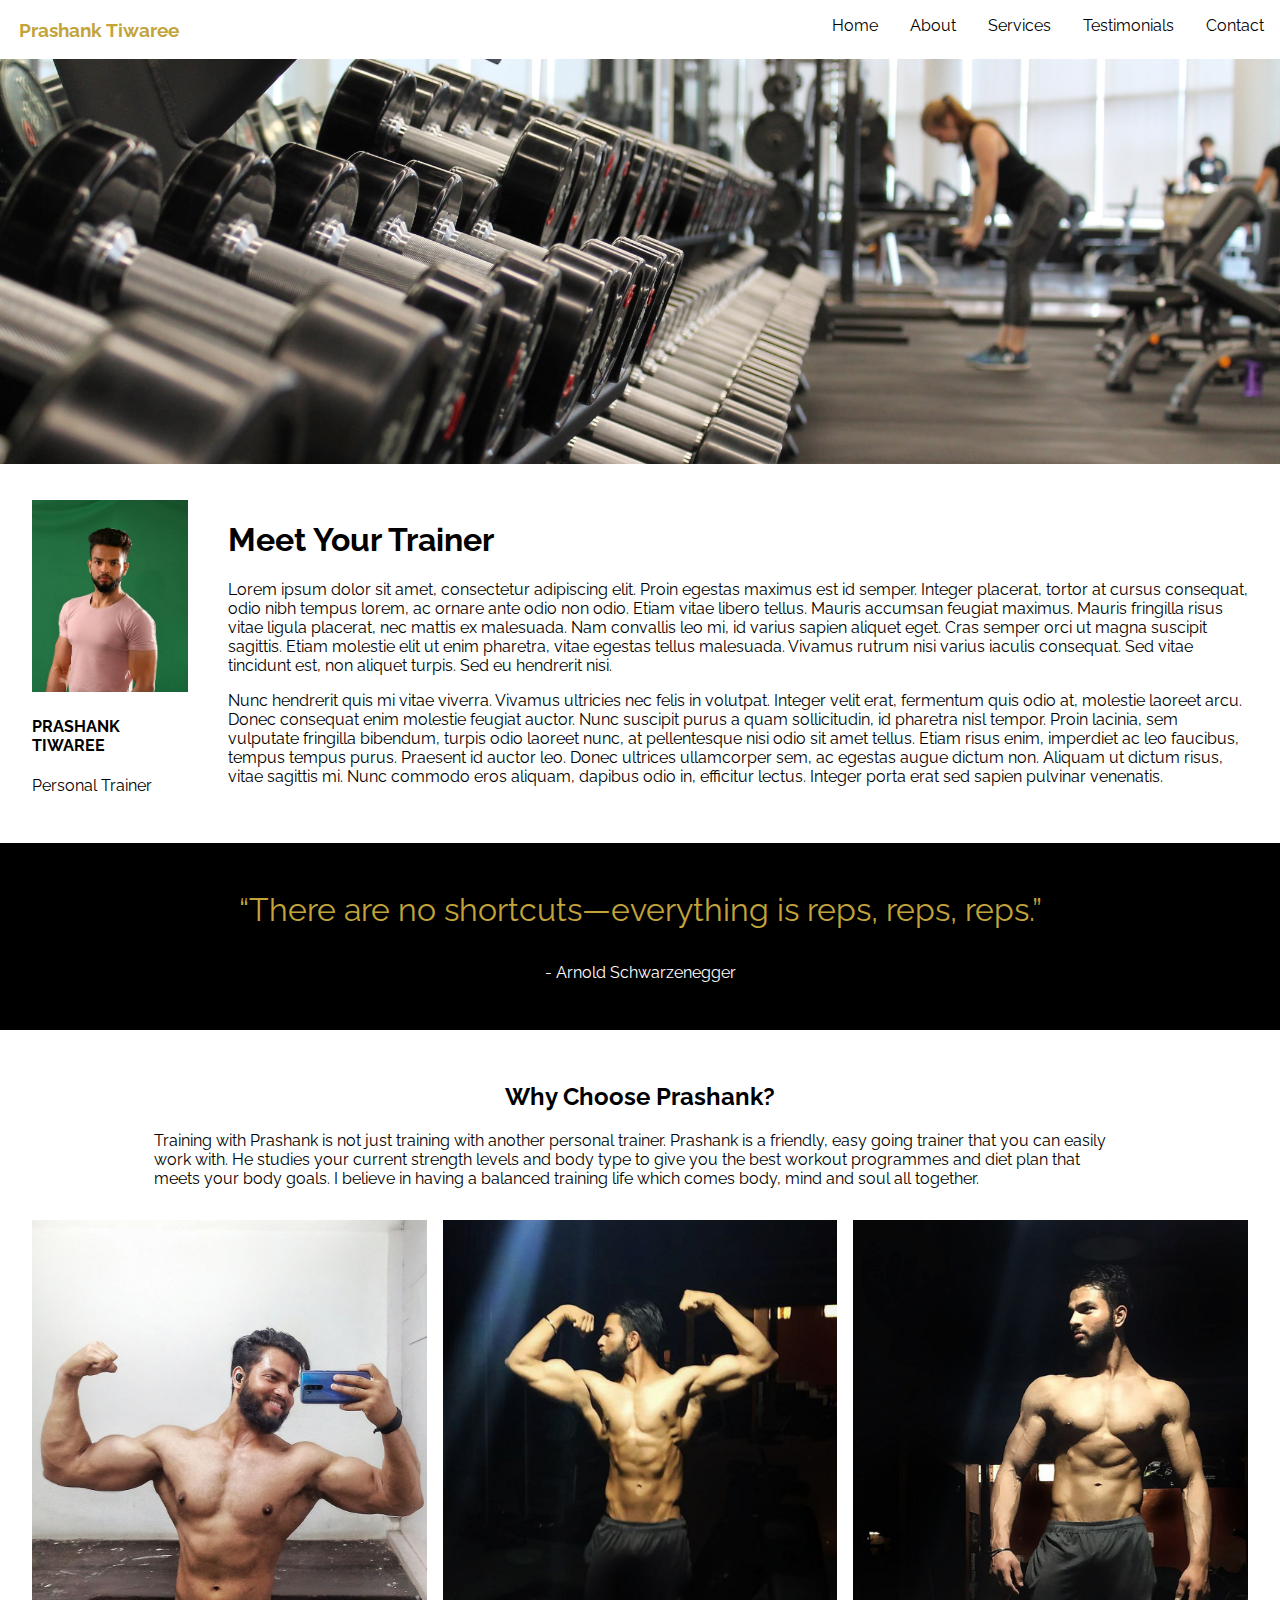
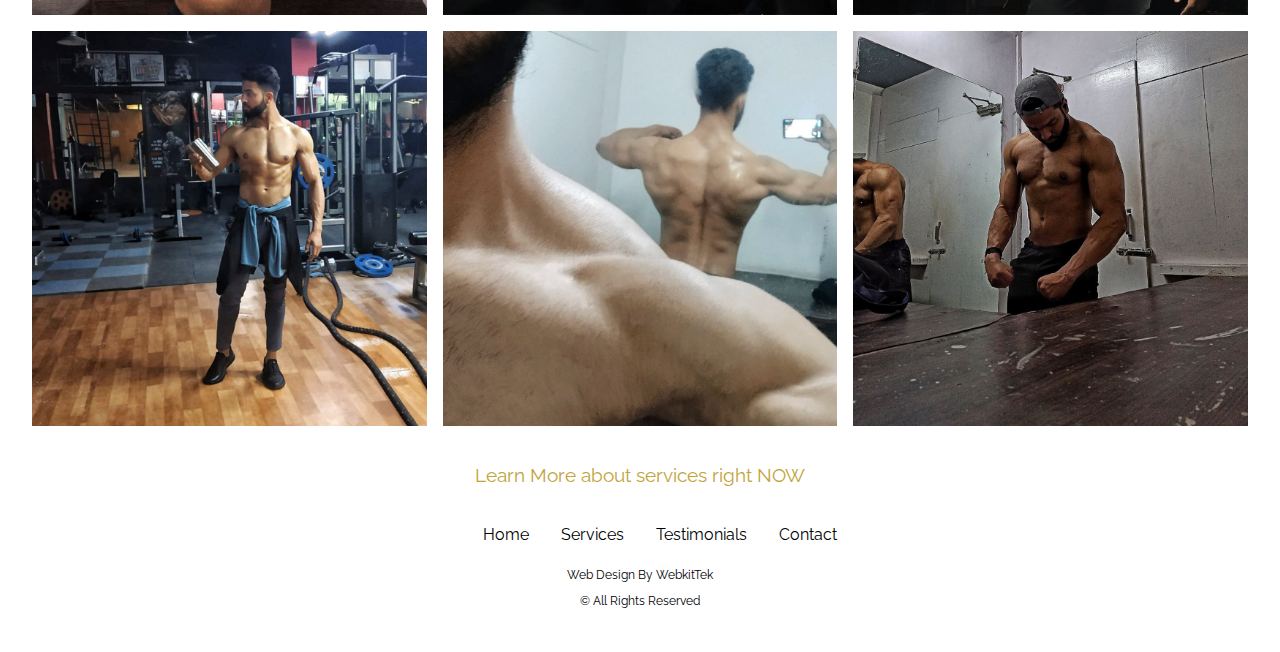
<file: about.html>
<!DOCTYPE html>
<html>
<head>
	<meta charset="utf-8">
	<meta name="viewport" content="width=device-wdith initial-scale=1">
	<title>About- Meet Your Trainer</title>
	<meta name="description" content="Prashank Tiwaree is a fitness coach that's not only here to make you workout plans but also educate you throughout your journey and guide you in each every step. Learn more now">
	<link rel="shortcut icon" type="image/jpg" href="Favicon-broad dreams.jpg">
	<link rel="stylesheet" type="text/css" href="styles.css">
	<link rel="stylesheet" type="text/css" href="about.css">
	<link rel="preconnect" href="https://fonts.gstatic.com">
	<link href="https://fonts.googleapis.com/css2?family=Raleway:wght@500&display=swap" rel="stylesheet">
</head>
<body>
	<!--Nav Bar-->
	<nav class="nav-class" id="sticky"> 
		<h3 class="logo-txt">Prashank Tiwaree</h3>
		<a href="#" class="toggle-btn">
			<span class="bar"></span>
			<span class="bar"></span>
			<span class="bar"></span>
		</a>
		<div class="nav-links">
			<ul class="nav-list">
				<li class="nav-item"><a id="nav-link" href="index.html">Home</a></li>
				<li class="nav-item"><a id="nav-link" href="about.html">About</a></li>
				<li class="nav-item"><a id="nav-link" href="services.html">Services</a></li>
				<li class="nav-item"><a id="nav-link"  href="testimonials.html">Testimonials</a></li>
				<li class="nav-item"><a id="nav-link" href="contact.html">Contact</a></li>
			</ul>	
		</div>				
	</nav>

	<!--Background-->
	<div class="wall">
		<img class="wall-pic" src="Wide Gym Wallpaper.jpg" alt="A wide picture of a gym focused on weight rack and in distance a girl doing dumbell rows">	
	</div>

	<section class="aboutMe">
		<div class="img-sec">
			<img id="about-img" src="Portrait of prashank.jpg"  alt="I'm Prashank TIwaree. Your personal trainer. Yes that is me in this portrait">
			<h4>PRASHANK TIWAREE</h4>
			<p class="designation">Personal Trainer</p>
		</div>
		<div class="text">
			<h1>Meet Your Trainer</h1>
			<p class="about-desc">Lorem ipsum dolor sit amet, consectetur adipiscing elit. Proin egestas maximus est id semper. Integer placerat, tortor at cursus consequat, odio nibh tempus lorem, ac ornare ante odio non odio. Etiam vitae libero tellus. Mauris accumsan feugiat maximus. Mauris fringilla risus vitae ligula placerat, nec mattis ex malesuada. Nam convallis leo mi, id varius sapien aliquet eget. Cras semper orci ut magna suscipit sagittis. Etiam molestie elit ut enim pharetra, vitae egestas tellus malesuada. Vivamus rutrum nisi varius iaculis consequat. Sed vitae tincidunt est, non aliquet turpis. Sed eu hendrerit nisi.</p>
			<p class="about-desc">Nunc hendrerit quis mi vitae viverra. Vivamus ultricies nec felis in volutpat. Integer velit erat, fermentum quis odio at, molestie laoreet arcu. Donec consequat enim molestie feugiat auctor. Nunc suscipit purus a quam sollicitudin, id pharetra nisl tempor. Proin lacinia, sem vulputate fringilla bibendum, turpis odio laoreet nunc, at pellentesque nisi odio sit amet tellus. Etiam risus enim, imperdiet ac leo faucibus, tempus tempus purus. Praesent id auctor leo. Donec ultrices ullamcorper sem, ac egestas augue dictum non. Aliquam ut dictum risus, vitae sagittis mi. Nunc commodo eros aliquam, dapibus odio in, efficitur lectus. Integer porta erat sed sapien pulvinar venenatis.</p>
		</div>
	</section>

	<section class="quote">
		<div class="quote-main">
			“There are no shortcuts—everything is reps, reps, reps.”
		</div>
		<div class="author">- Arnold Schwarzenegger</div>
	</section>

	<section class="why-choose-me">
		<h2>Why Choose Prashank?</h2>
		<p class="about-para">Training with Prashank is not just training with another personal trainer. Prashank is a friendly, easy going trainer that you can easily work with. He studies your current strength levels and body type to give you the best workout programmes and diet plan that meets your body goals. I believe in having a balanced training life which comes body, mind and soul all together.</p>		
		<div class="about-img-grid">
			<img id="about-sub-img" src="about-grid-one.jpg" alt="A girl doing dumbell rows in red leggings and white skinny that has a nice floral colored tattoo on her right shoulder">
			<img id="about-sub-img" src="about-grid-two.jpg" alt="A young man determined to lifeting heavy in deep squatting position">
			<img id="about-sub-img" src="about-grid-three.jpg" alt="Strong girl doing leg press and lighting reveals her amazing muscle distribution of her thighs">
			<img id="about-sub-img" src="about-grid-four.jpg" alt="A man with washboard abs and nice chest and shoulders using cable crossover machine">
			<img id="about-sub-img" src="about-grid-five.jpg" alt="A girl with red hoodie attatched to red sports bra and white shorts with insane abs posing next to weights">
			<img id="about-sub-img" src="about-grid-six.jpg" alt="A strong man trying heavy wight shoulder raises and his facial expressions shows how heavy that is">			
		</div>
	</section>	

	<section class="service-redirect">
		<div class="service-text"><a id="about-link" href="services.html">
			Learn More about services right NOW
			</a>
		</div>
	</section>

	<!--Footer-->
	<footer>
		<ul class="footer-list">
			<li class="footer-item"><a id="footer-link" href="index.html">Home</a></li>
			<li class="footer-item"><a id="footer-link" href="services.html">Services</a></li>
			<li class="footer-item"><a id="footer-link" href="testimonials.html">Testimonials</a></li>
			<li class="footer-item"><a id="footer-link" href="contact.html">Contact</a></li>
		</ul>
		<div class="sponser">
			<a href="https://webkittek.com/" target="_blank">Web Design By WebkitTek</a>
			<p>&copy; All Rights Reserved</p>
		</div>
	</footer>

<script type="text/javascript" src="script.js"></script>
</body>
</html>
</file>
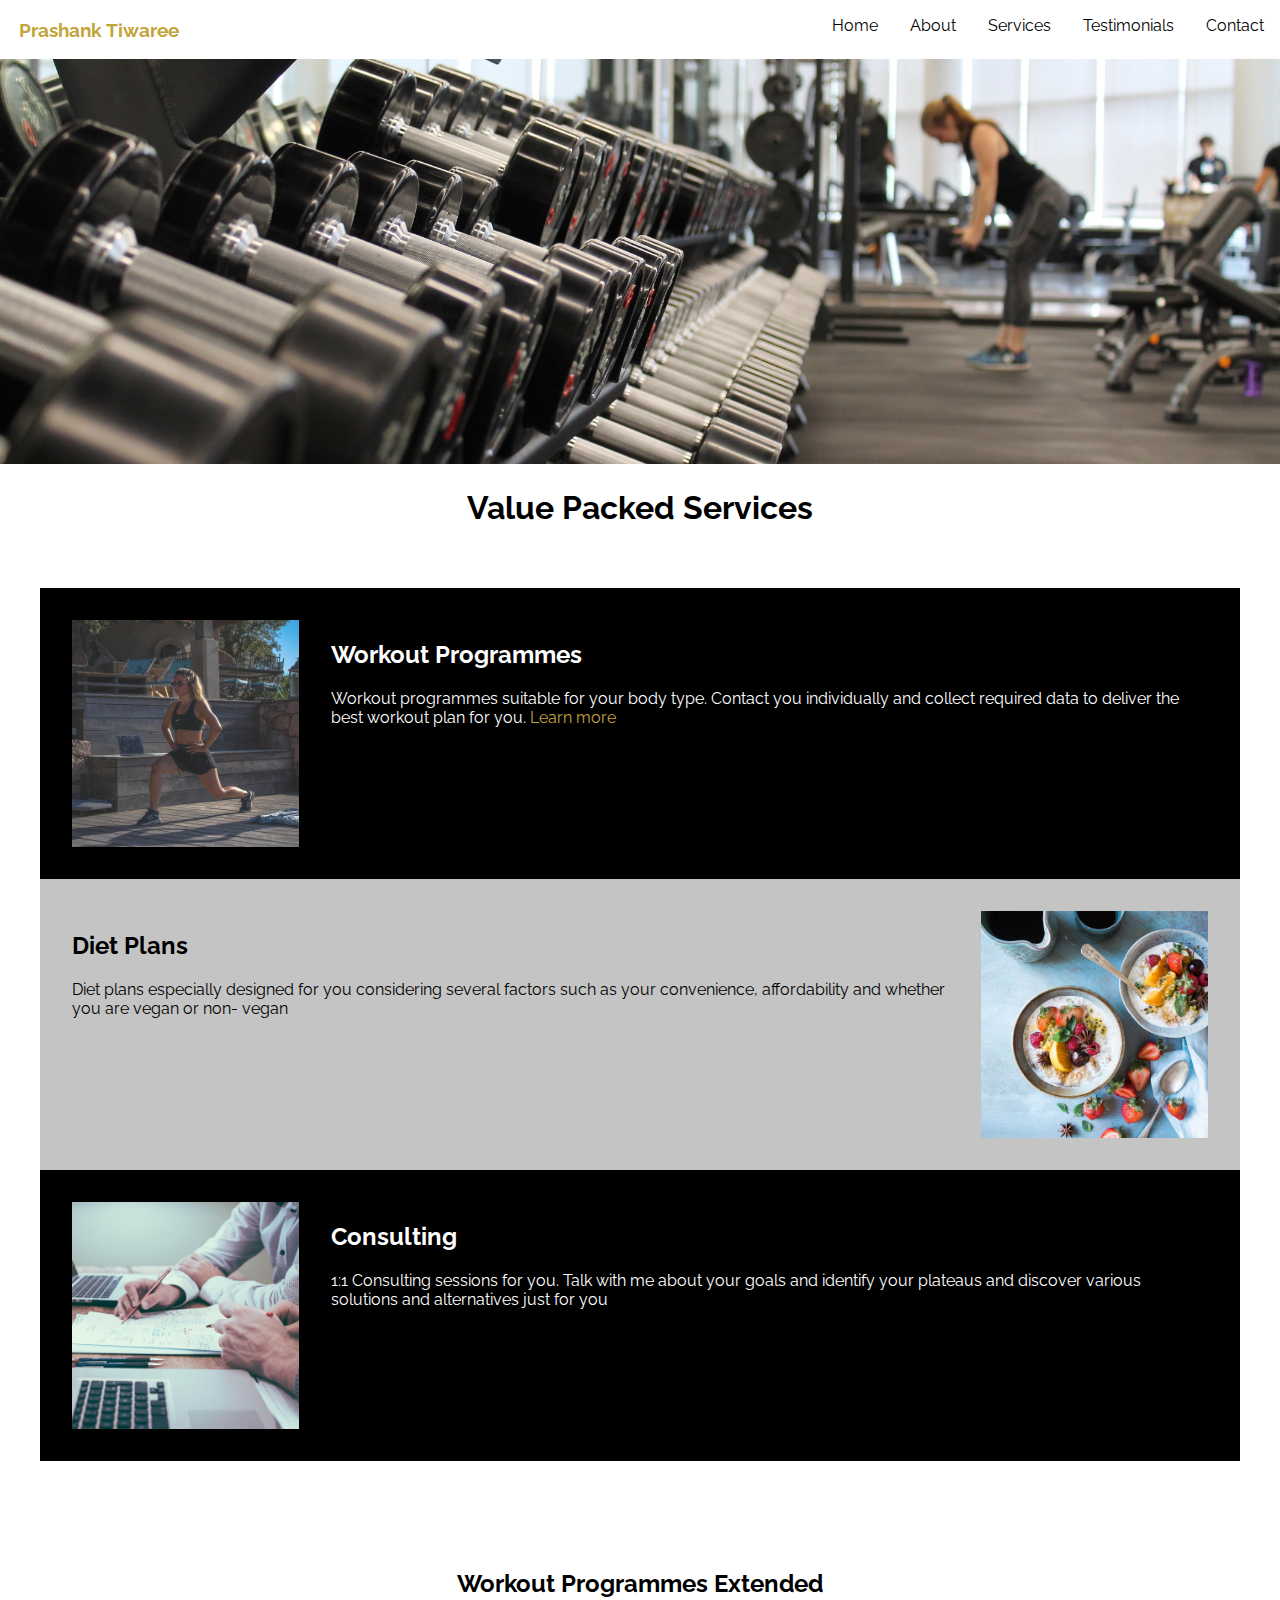
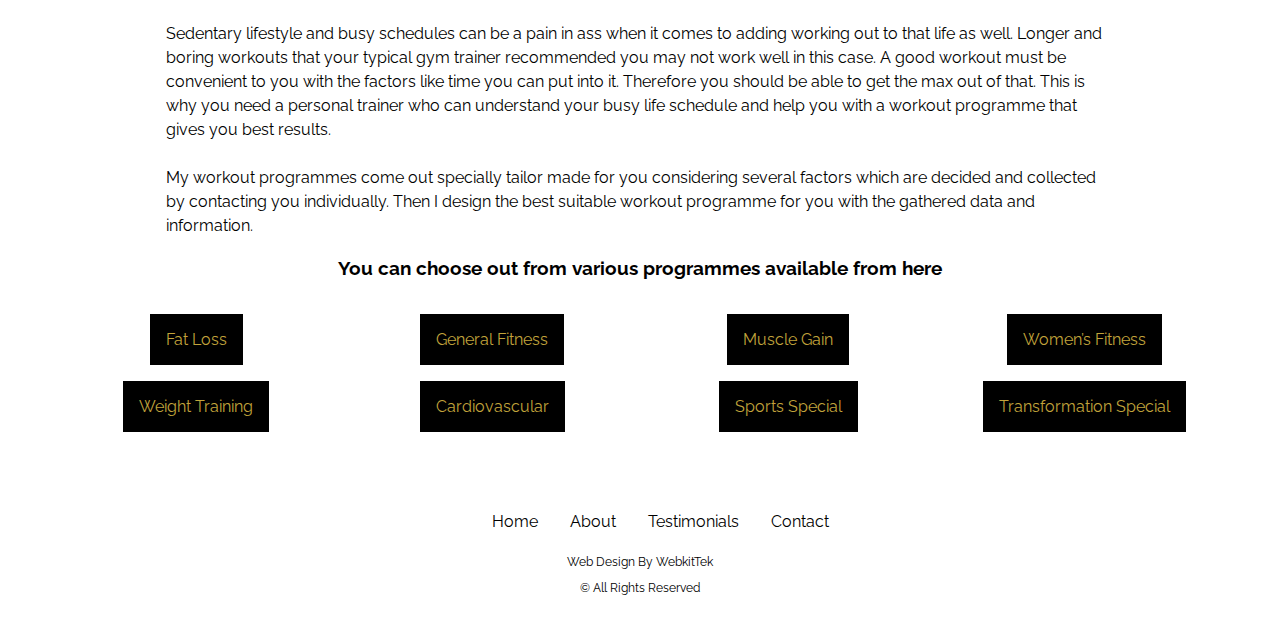
<file: services.html>
<!DOCTYPE html>
<html>
<head>
	<meta charset="utf-8">
	<meta name="viewport" content="width=device-wdith initial-scale=1">
	<title>Services- Workout programmes, Diet plans and Consulting Available</title>
	<meta name="description" content="We got 3 main services. Workout programmes, Diet plans and consulting. Select from range of different workout programmes. Contact me to learn what's best for you">
	<link rel="shortcut icon" type="image/jpg" href="Favicon-broad dreams.jpg">
	<link rel="stylesheet" type="text/css" href="styles.css">
	<link rel="stylesheet" type="text/css" href="services.css">
	<link rel="preconnect" href="https://fonts.gstatic.com">
	<link href="https://fonts.googleapis.com/css2?family=Raleway:wght@500&display=swap" rel="stylesheet">
</head>
<body>
	<!--Nav Bar-->
	<nav class="nav-class" id="sticky"> 
		<h3 class="logo-txt">Prashank Tiwaree</h3>
		<a href="#" class="toggle-btn">
			<span class="bar"></span>
			<span class="bar"></span>
			<span class="bar"></span>
		</a>
		<div class="nav-links">
			<ul class="nav-list">
				<li class="nav-item"><a id="nav-link" href="index.html">Home</a></li>
				<li class="nav-item"><a id="nav-link" href="about.html">About</a></li>
				<li class="nav-item"><a id="nav-link" href="services.html">Services</a></li>
				<li class="nav-item"><a id="nav-link"  href="testimonials.html">Testimonials</a></li>
				<li class="nav-item"><a id="nav-link" href="contact.html">Contact</a></li>
			</ul>	
		</div>				
	</nav>

	<!--Background-->
	<div class="wall">
		<img class="wall-pic" src="Wide Gym Wallpaper.jpg" alt="A wide picture of a gym focused on weight rack and in distance a girl doing dumbell rows">	
	</div>

	<h1 class="title-services">Value Packed Services</h1>

	<section class="service-template">
		<div class="service-card-temp" id="odd">
			<img id="service-img-grid" src="service-grid-one.jpg" alt="A beautiful cute looking girl wearing black sports bra and black sunglasses with black shorts doing lunges under shallow sunlight">
			<div class="card-txt">
				<h2>Workout Programmes</h2>
				<p class="card-para">Workout programmes suitable for your body type. Contact you individually and collect required data to deliver the best workout plan for you.<a id="train-link" href="#extend"> Learn more</a> </p>
			</div>
		</div>
		<div class="service-card-temp" id="even">
			<div class="card-txt">
				<h2>Diet Plans</h2>
				<p class="card-para">Diet plans especially designed for you considering several factors such as your convenience, affordability and whether you are vegan or non- vegan </p>
			</div>
			<img id="service-img-grid" src="service-grid-two.jpg" alt="Healthy food that can drop your jaw instantly">			
		</div>
		<div class="service-card-temp" id="odd">
			<img id="service-img-grid" src="service-grid-three.jpg" alt="Image describes the perfect one-to-one consulting session">
			<div class="card-txt">
				<h2>Consulting</h2>
				<p class="card-para">1:1 Consulting sessions for you. Talk with me about your goals and identify your plateaus  and discover various solutions and alternatives just for you</p>
			</div>
		</div>
	</section>

	<section id="extend">
		<h2 class="extend-master">Workout Programmes Extended</h2>
		<p class="extend-para">Sedentary lifestyle and busy schedules can be a pain in ass when it comes to adding working out to that life as well. Longer and boring workouts that your typical gym trainer recommended you may not work well in this case. A good workout must be convenient to you with the factors like time you can put into it. Therefore you should be able to get the max out of that. This is why you need a personal trainer who can understand your busy life schedule and help you with a workout programme that gives you best results. </p>
		<p class="extend-para">My workout programmes come out specially tailor made for you considering several factors which are decided and collected by contacting you individually. Then I design the best suitable workout programme for you with the gathered data and information.</p>
		<h3 class="extend-title">You can choose out from various programmes available from here</h3>
		<div class="feature-grid">
			<div class="feature">Fat Loss</div>
			<div class="feature">General Fitness</div>
			<div class="feature">Muscle Gain</div>
			<div class="feature">Women’s Fitness</div>
			<div class="feature">Weight Training </div>
			<div class="feature">Cardiovascular </div>
			<div class="feature">Sports Special</div>
			<div class="feature">Transformation Special </div>
		</div>		
	</section>

<footer>
		<ul class="footer-list">
			<li class="footer-item"><a id="footer-link" href="index.html">Home</a></li>
			<li class="footer-item"><a id="footer-link" href="about.html">About</a></li>
			<li class="footer-item"><a id="footer-link" href="testimonials.html">Testimonials</a></li>			
			<li class="footer-item"><a id="footer-link" href="contact.html">Contact</a></li>
		</ul>
		<div class="sponser">
			<a href="https://webkittek.com/" target="_blank">Web Design By WebkitTek</a>
			<p>&copy; All Rights Reserved</p>
		</div>
	</footer>

<script type="text/javascript" src="script.js"></script>
</body>
</html>
</file>
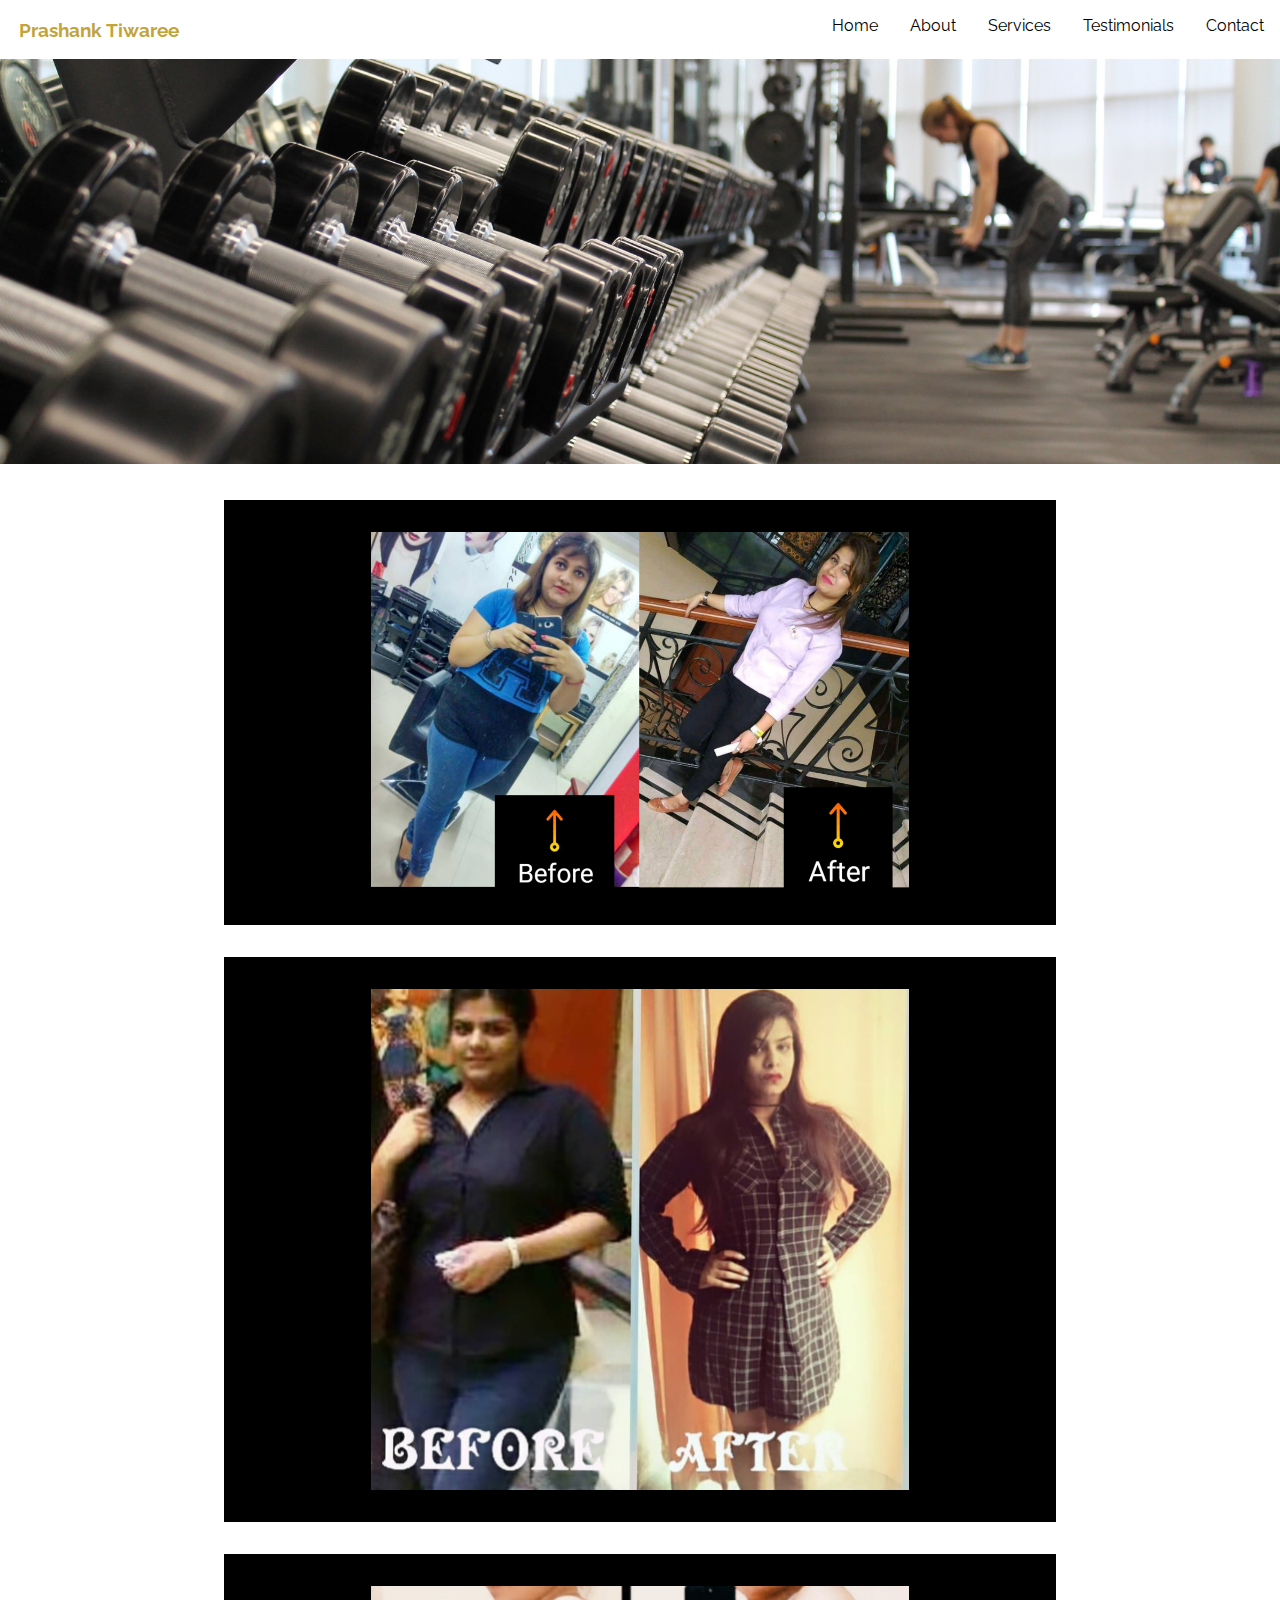
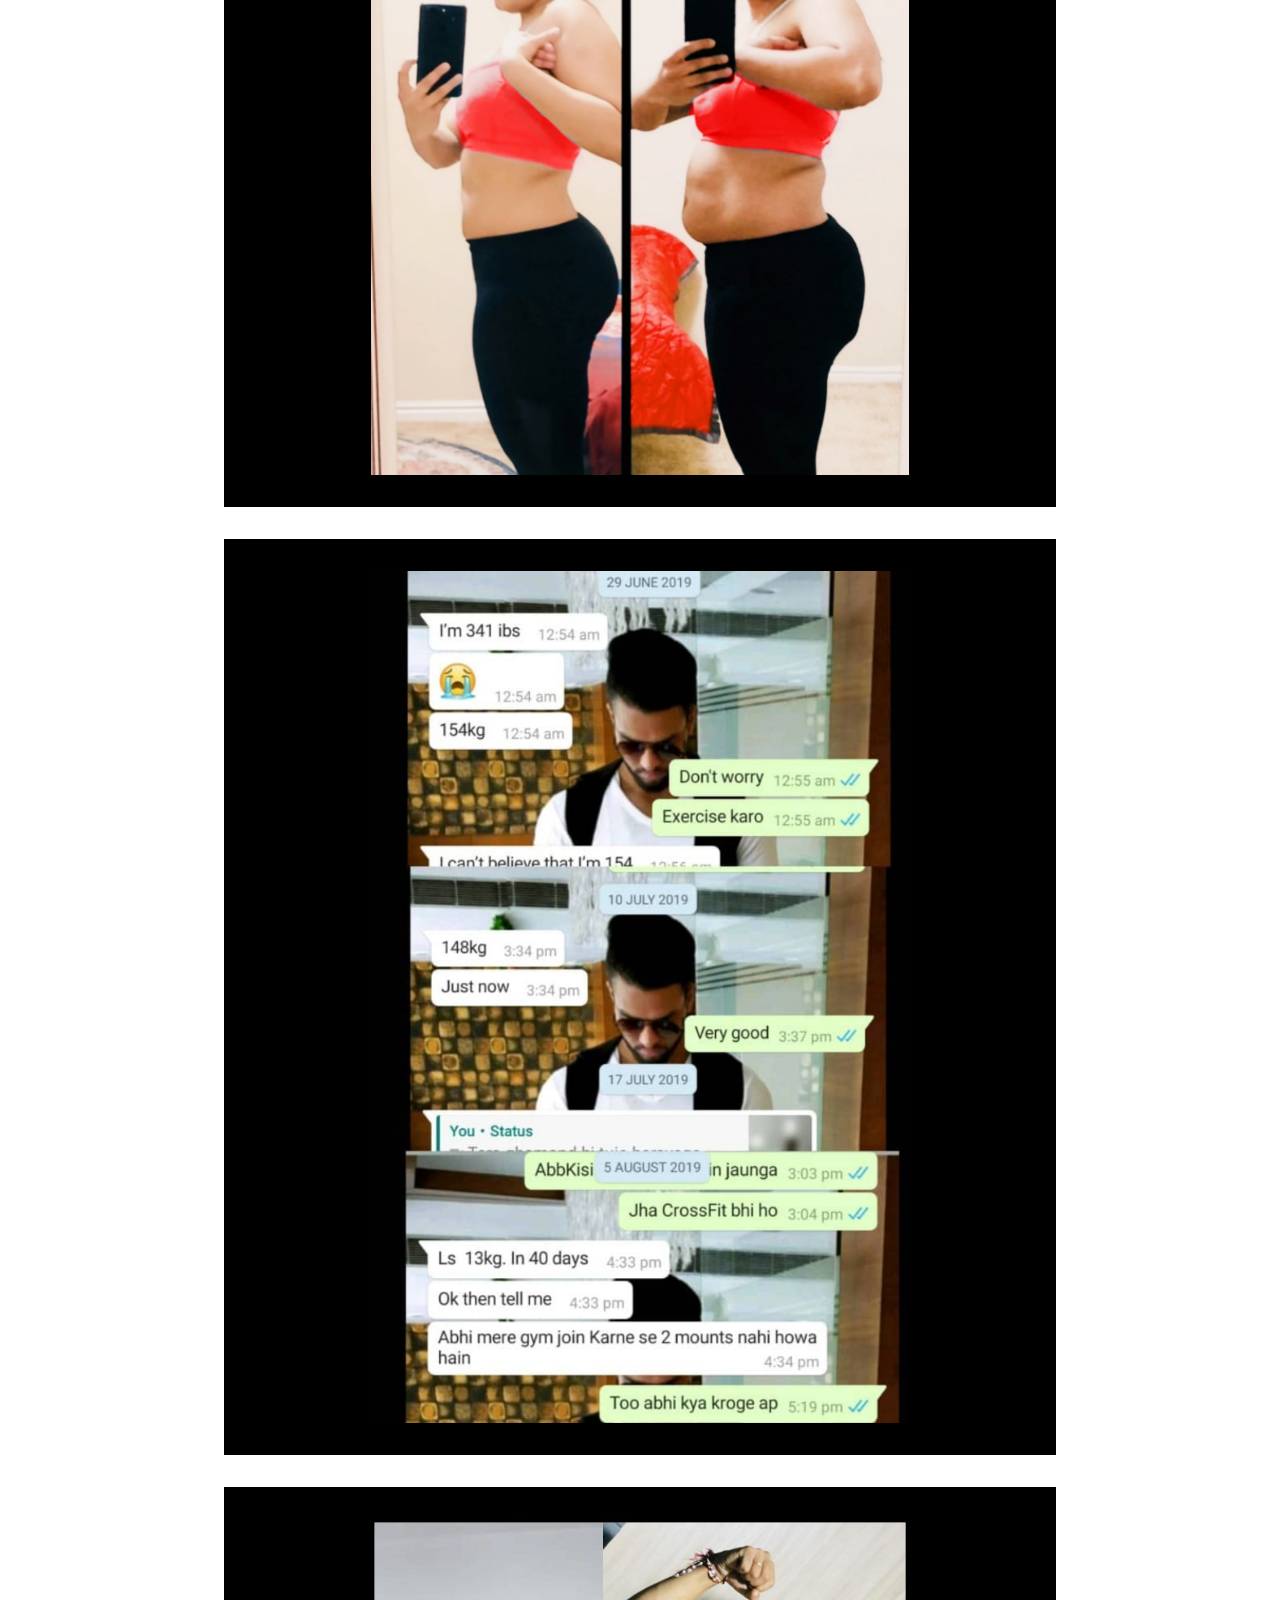
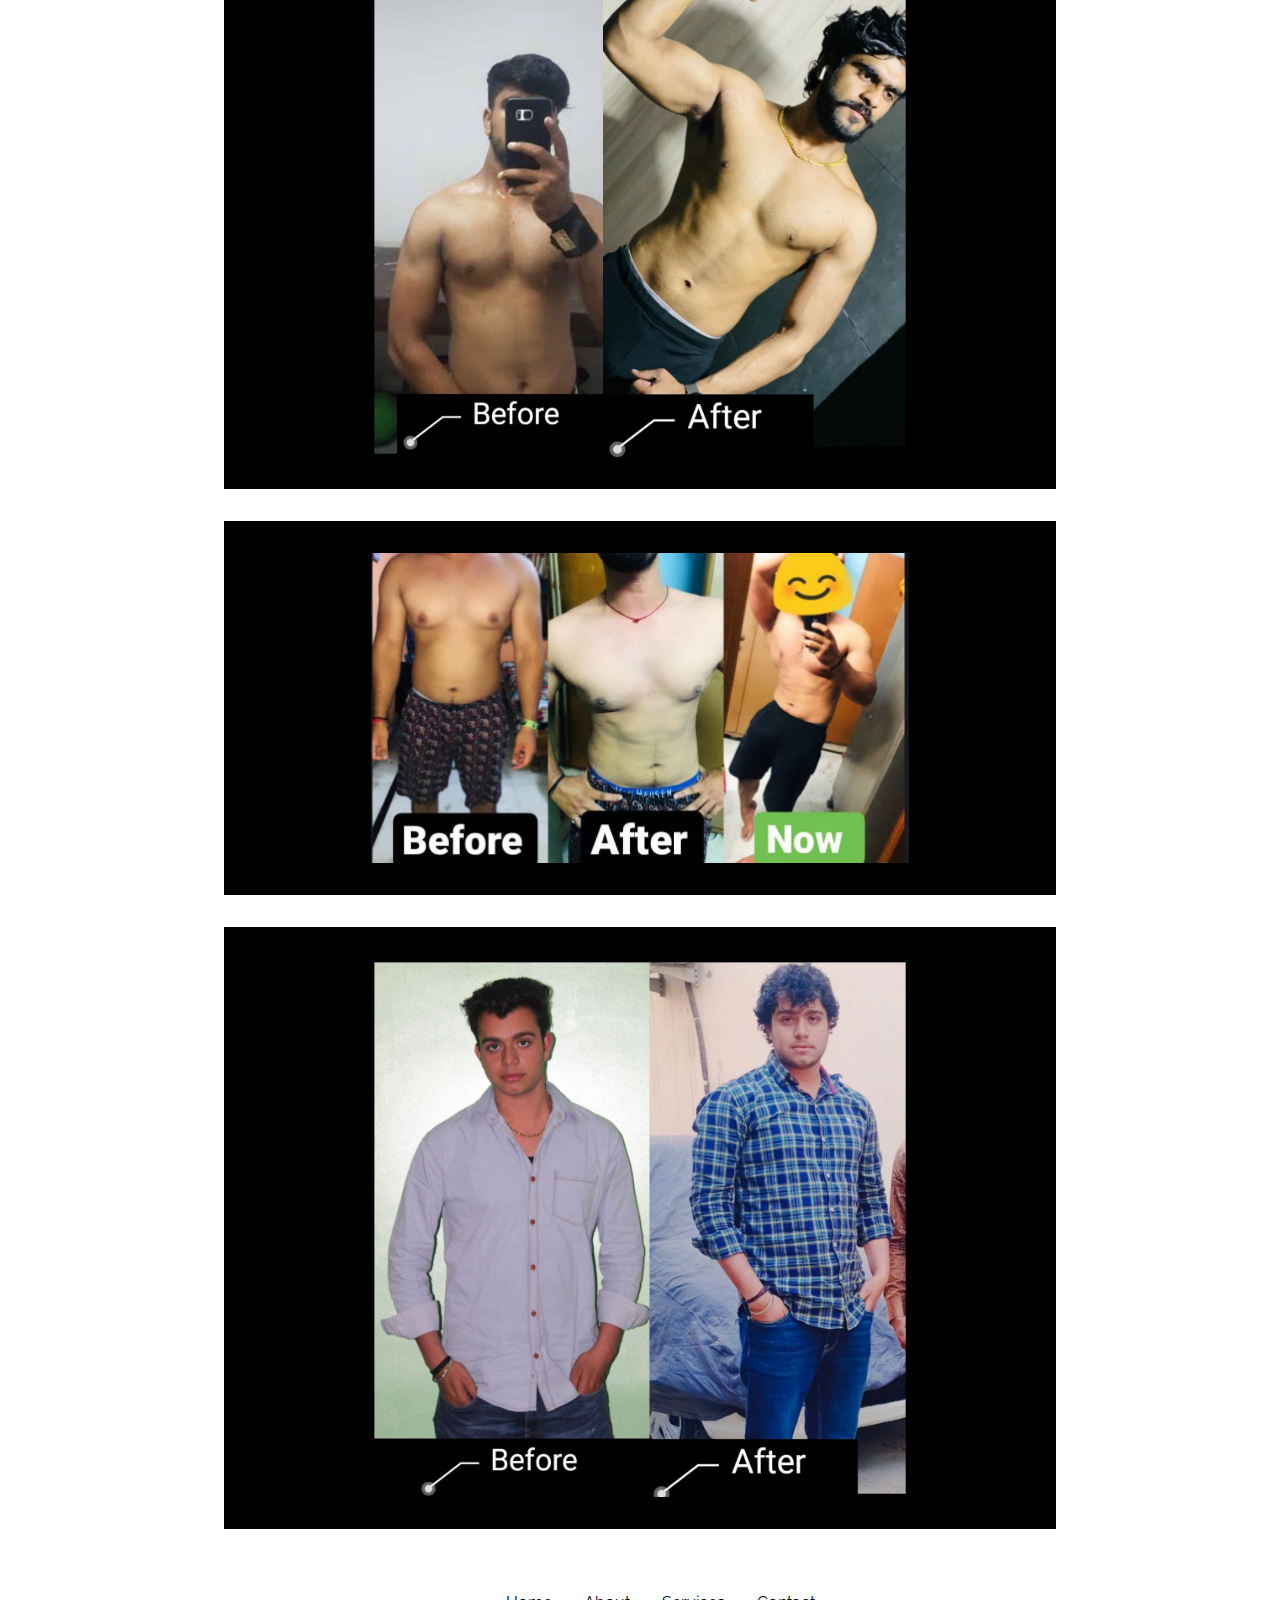
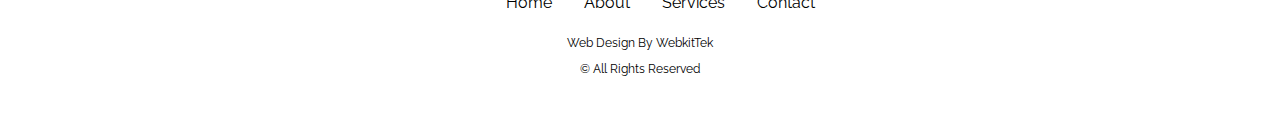
<file: testimonials.html>
<!DOCTYPE html>
<html>
<head>
	<meta charset="utf-8">
	<meta name="viewport" content="width=device-wdith initial-scale=1">
	<title>Testimonials- Lives Changed with Prashank's Guidance</title>
	<meta name="description" content="Want proof? This is what I have done for fitness comuinty. Read more">
	<link rel="shortcut icon" type="image/jpg" href="Favicon-broad dreams.jpg">
	<link rel="stylesheet" type="text/css" href="styles.css">
	<link rel="stylesheet" type="text/css" href="testimonials.css">
	<link rel="preconnect" href="https://fonts.gstatic.com">
	<link href="https://fonts.googleapis.com/css2?family=Raleway:wght@500&display=swap" rel="stylesheet">
</head>
<body>
	<!--Nav Bar-->
	<nav class="nav-class" id="sticky"> 
		<h3 class="logo-txt">Prashank Tiwaree</h3>
		<a href="#" class="toggle-btn">
			<span class="bar"></span>
			<span class="bar"></span>
			<span class="bar"></span>
		</a>
		<div class="nav-links">
			<ul class="nav-list">
				<li class="nav-item"><a id="nav-link" href="index.html">Home</a></li>
				<li class="nav-item"><a id="nav-link" href="about.html">About</a></li>
				<li class="nav-item"><a id="nav-link" href="services.html">Services</a></li>
				<li class="nav-item"><a id="nav-link"  href="testimonials.html">Testimonials</a></li>
				<li class="nav-item"><a id="nav-link" href="contact.html">Contact</a></li>
			</ul>	
		</div>				
	</nav>

	<!--Background-->
	<div class="wall">
		<img class="wall-pic" src="Wide Gym Wallpaper.jpg" alt="A wide picture of a gym focused on weight rack and in distance a girl doing dumbell rows">	
	</div>

	<section class="results-main">
		<div class="testi-card" id="card">
				<img id="trans-pic" src="Transformation 01.jpg" alt="Before and after results of my clients. Copyright of Prashank Tiwaree Fitness">
				<!--<i><p class="test-txt">"During my plan with Prashank, I exceeded even my own expectations by losing 13lb and dropping 2 dress sizes from a size 12 to a size 8!"</p></i>
				<h4 class="testi-name">Mary Jane</h4>-->
			</div>
			<div class="testi-card" id="card">
				<img id="trans-pic" src="Transformation 02.jpg" alt="Before and after results of my clients. Copyright of Prashank Tiwaree Fitness">
				<!--<i><p class="test-txt">"During my plan with Prashank, I exceeded even my own expectations by losing 13lb and dropping 2 dress sizes from a size 12 to a size 8!"</p></i>
				<h4 class="testi-name">Mary Jane</h4>-->
			</div>
			<div class="testi-card" id="card">
				<img id="trans-pic" src="Transformation 03.jpg" alt="Before and after results of my clients. Copyright of Prashank Tiwaree Fitness">
				<!--<i><p class="test-txt">"During my plan with Prashank, I exceeded even my own expectations by losing 13lb and dropping 2 dress sizes from a size 12 to a size 8!"</p></i>
				<h4 class="testi-name">Mary Jane</h4>-->
			</div>				
			<div class="testi-card" id="card">
				<img id="trans-pic" src="Transformation 04.jpg" alt="Before and after results of my clients. Copyright of Prashank Tiwaree Fitness">
				<!--<i><p class="test-txt">"During my plan with Prashank, I exceeded even my own expectations by losing 13lb and dropping 2 dress sizes from a size 12 to a size 8!"</p></i>
				<h4 class="testi-name">Mary Jane</h4>-->
			</div>
			<div class="testi-card" id="card">
				<img id="trans-pic" src="Transformation 05.jpg" alt="Before and after results of my clients. Copyright of Prashank Tiwaree Fitness">
				<!--<i><p class="test-txt">"During my plan with Prashank, I exceeded even my own expectations by losing 13lb and dropping 2 dress sizes from a size 12 to a size 8!"</p></i>
				<h4 class="testi-name">Mary Jane</h4>-->
			</div>
			<div class="testi-card" id="card">
				<img id="trans-pic" src="Transformation 06.jpg" alt="Before and after results of my clients. Copyright of Prashank Tiwaree Fitness">
				<!--<i><p class="test-txt">"During my plan with Prashank, I exceeded even my own expectations by losing 13lb and dropping 2 dress sizes from a size 12 to a size 8!"</p></i>
				<h4 class="testi-name">Mary Jane</h4>-->
			</div>
			<div class="testi-card" id="card">
				<img id="trans-pic" src="Transformation 07.jpg" alt="Before and after results of my clients. Copyright of Prashank Tiwaree Fitness">
				<!--<i><p class="test-txt">"During my plan with Prashank, I exceeded even my own expectations by losing 13lb and dropping 2 dress sizes from a size 12 to a size 8!"</p></i>
				<h4 class="testi-name">Mary Jane</h4>-->
			</div>
	</section>

	<footer>
		<ul class="footer-list">
			<li class="footer-item"><a id="footer-link" href="index.html">Home</a></li>
			<li class="footer-item"><a id="footer-link" href="about.html">About</a></li>
			<li class="footer-item"><a id="footer-link" href="services.html">Services</a></li>			
			<li class="footer-item"><a id="footer-link" href="contact.html">Contact</a></li>
		</ul>
		<div class="sponser">
			<a href="https://webkittek.com/" target="_blank">Web Design By WebkitTek</a>
			<p>&copy; All Rights Reserved</p>
		</div>
	</footer>

<script type="text/javascript" src="script.js"></script>
</body>
</html>
</file>
<file: styles.css>
body,html{margin:0;padding:0;overflow-x:hidden;font-family:Raleway,sans-serif;scroll-behavior:smooth}.logo-txt{color:#c2a43b}a{color:inherit;text-decoration:none}ul{list-style-type:none}.logo-txt{margin-left:1em}.nav-class{display:flex;background-color:#fff}#sticky{position:sticky;top:0}.nav-links{margin-left:auto}.nav-list{display:flex}#nav-link{padding:1em}#nav-link:hover{color:#c2a43b;transition:all .2s ease-in}.toggle-btn{position:absolute;top:.75rem;right:1rem;display:none;flex-direction:column;justify-content:space-between;width:30px;height:21px}.toggle-btn .bar{height:3px;width:100%;background-color:#000;border-radius:10px}.wall-pic{width:100%}.serive-heading{text-align:center;font-size:2rem}.second{color:#c2a43b}.services{padding:2.5em}.service-text{width:70%;margin:auto;line-height:1.8}#service-link{color:#c2a43b}#service-link:hover{border-bottom:1px solid #c2a43b}.service-card-grid{margin-top:2em;display:grid;grid-template-columns:repeat(3,1fr);grid-gap:1em}.service-card{text-align:center;padding:1.5em;margin:auto;border:1px solid #e0e0e0;box-shadow:0 0 20px rgb(0 0 0 / 15%)}.about{background-color:#000;color:#fff}.main-wrap{padding:3.5em;display:flex}.wording-about{width:65%}#about-btn{padding:.8em;border-radius:7px;border:0}#about-btn:hover{background-color:#000;color:#fff;border:1px solid #fff;cursor:pointer}.about-img{width:30%;display:block;margin:auto;margin-top:2em}.testimonials{padding:2.5em}.testi-title{text-align:center}.test-grid{display:grid;grid-template-columns:repeat(3,1fr);grid-gap:3em}.testi-card{padding:2em;background-color:#000;color:#fff}.testi-name{color:#c2a43b;text-align:center}#testi-btn{padding:.9em;margin:2em auto;display:block;border:1px solid #fff;border-radius:5px;background-color:#000;color:#fff}#testi-btn:hover{cursor:pointer;background-color:#fff;color:#000;border:1px solid #000}#trans-pic-home{width:100%}.contact{background-color:#000;color:#fff}.contact-wrapper{padding:3.5em}.sub-contact-wrapper{display:flex;gap:2em}#contact-img{width:35%;display:block;margin:auto}#contact-btn{padding:.9em;border:0;border-radius:5px}#contact-btn:hover{cursor:pointer;border:1px solid #fff;background-color:#000;color:#fff}footer{padding:2em}.footer-list{display:flex;justify-content:center;width:60%;margin:auto}.sponser{margin-top:2em;text-align:center;font-size:.75rem}#footer-link{padding:1em}#footer-link:hover{color:#c2a43b;transition:all .2s ease-in}@media (max-width:425px){.footer-list{display:block;border-bottom:0;line-height:1.5}}@media (max-width:680px){.nav-links{display:none}.toggle-btn{display:flex}.nav-class{flex-direction:column}.nav-item{margin:.5em 0}.nav-list{padding:0}.nav-links{width:100%}.nav-links .nav-list{flex-direction:column;width:100%}.nav-item{text-align:center}.nav-links.active{display:flex}}@media (max-width:375px){.about-img{width:90%}}@media (max-width:820px){.service-card-grid{display:block}.service-card{margin:1.5em 0}.main-wrap{display:block}.wording-about{width:85%;margin:auto}.about-img{width:45%}.sub-contact-wrapper{display:block}}@media (max-width:560px){#contact-img,.about-img{width:50%}}@media (max-width:400px){#contact-img{width:60%}}@media (max-width:805px){.test-grid{display:block}.testi-card{margin:2em auto;width:65%}}
</file>
<file: about.css>
#about-img{width:100%}.aboutMe{display:flex;gap:2.5em;padding:2em}.quote{padding:3em;background-color:#000;color:#fff}.quote-main{font-size:2rem;color:#c2a43b;margin-bottom:1.1em}.author,.quote-main,h2{text-align:center}.why-choose-me{padding:2em}.about-para{width:80%;margin:auto;margin-bottom:2em}.about-img-grid{display:grid;grid-template-columns:repeat(3,1fr);grid-gap:1em}#about-sub-img{width:100%}.service-text{text-align:center;font-size:1.2rem;color:#c2a43b;border-bottom:1px solid #fff}.service-text:hover{border-bottom:1px solid #c2a43b}@media (max-width:768px){.aboutMe{display:block}#about-img{width:80%;display:block;margin:auto}.designation,h4{text-align:center}.text{margin-top:5em}.about-img-grid{grid-template-columns:repeat(2,1fr)}}@media (max-width:540px){.quote-main{font-size:1.3rem}.service-text{font-size:1rem}}@media(max-width:404px){.service-text{font-size:.8rem}}@media (max-width:384px){.quote-main{font-size:1rem}}
</file>
<file: services.css>
.service-template{padding:2.5em;margin:auto}.title-services{text-align:center}.service-card-temp{padding:2em;display:flex;gap:2em;justify-content:space-between}#service-img-grid{width:20%}#odd{background-color:#000;color:#fff}#even{background-color:#c4c4c4}#train-link{color:#c2a43b}#extend{padding:3em}.extend-para{width:80%;margin:auto;margin-top:1.5em;line-height:1.5}.extend-master,.extend-title{text-align:center}.feature{margin:auto;margin-top:1em;padding:1em;background-color:#000;color:#c2a43b}.feature-grid{display:grid;grid-template-columns:repeat(4,1fr)}@media (max-width:768px){.service-card-temp{display:block}.feature-grid{grid-template-columns:repeat(2,1fr)}#service-img-grid{width:50%;display:block;margin:auto}}@media(max-width:508px){.feature-grid{grid-template-columns:repeat(1,1fr)}}@media (max-width:425px){#service-img-grid{width:80%}}
</file>
<file: testimonials.css>
#card{width:60%;margin:2em auto}#trans-pic{display:block;margin:auto;width:70%}
</file>
